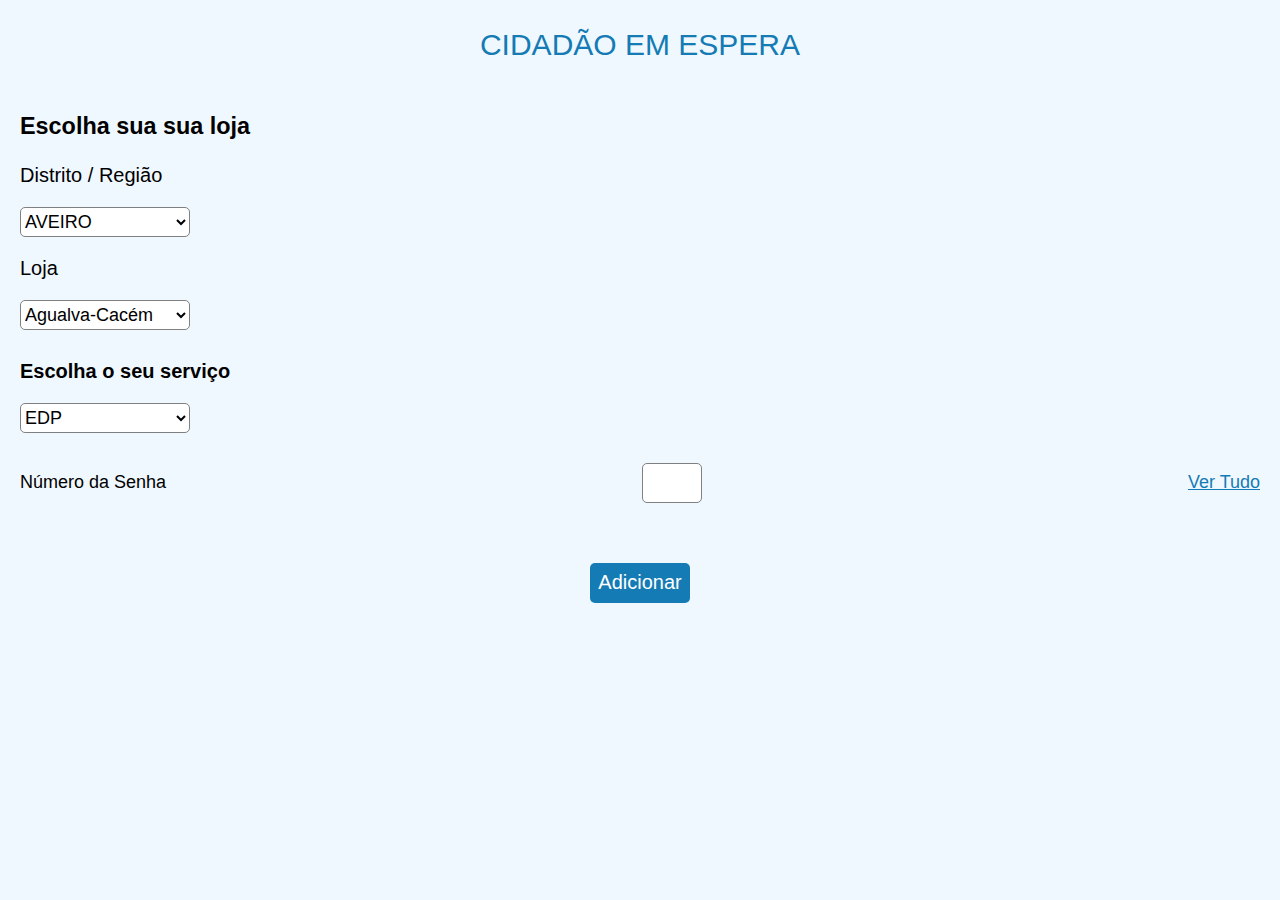
<file: index.html>
<!DOCTYPE html>
<html>

<head>
    <title>Cidadão em Espera</title>
    <meta charset="utf-8">
    <meta name="viewport" content="width=device-width, initial-scale=1, maximum-scale=1, user-scalable=no">
    <link rel="stylesheet" type="text/css" href="cidadao.css">
</head>

<body>
    <div id="mainhome">
        <div id="header">
            <div id="logo">Cidadão em Espera</div>
            <div id="new"></div>
        </div>
        <div id="selector">
            <h3>Escolha sua sua loja</h3>
            <p>Distrito / Região</p>
            <select id="distrito">
                <option>AVEIRO</option>
                <option>BEJA</option>
                <option>BRAGA</option>
                <option>BRAGANÇA</option>
                <option>CASTELO BRANCO</option>
                <option>COIMBRA</option>
                <option>ÉVORA</option>
                <option>FARO</option>
                <option>GUARDA</option>
                <option>LEIRIA</option>
                <option>LISBOA</option>
                <option>PORTALEGRE</option>
                <option>PORTO</option>
                <option>SANTARÉM</option>
                <option>SETÚBAL</option>
                <option>VIANA DO CASTELO</option>
                <option>VILA REAL</option>
                <option>VISEU</option>
                <option>MADEIRA</option>
                <option>INTERNACIONAL</option>
            </select>
            <p>Loja</p>
            <select id="loja">
                <option>Agualva-Cacém</option>
                <option>Arruda dos Vinhos</option>
                <option>Cascais</option>
                <option>Lisboa - Laranjeiras</option>
                <option>Lisboa - Marvila</option>
                <option>Lisboa - Odivelas</option>
                <option>Mafra</option>
                <option>Torres Vedras</option>
            </select>
            <p style="margin-top: 30px;"><b>Escolha o seu serviço</b></p>
            <select id="loja">
                <option>EDP</option>
                <option>ENDESA</option>
                <option>IRN</option>
                <option>Finanças</option>
                <option>Segurança Social</option>
                <option>SMAS</option>
            </select>
            <div id="senhanumero">
                <p id="numerosenha">Número da Senha</p>
                <form>
                    <input type="text" id="form">
                </form>
                <a id="vertudo" href="senhastudo.html">Ver Tudo</a>
            </div>
            
            <a id="adicionarhome" href="minhassenhas.html">Adicionar</a>
        </div>

    </div>
    <div id="footer">
        <div id="copy"></div>
    </div>

</body>

</html>
</file>
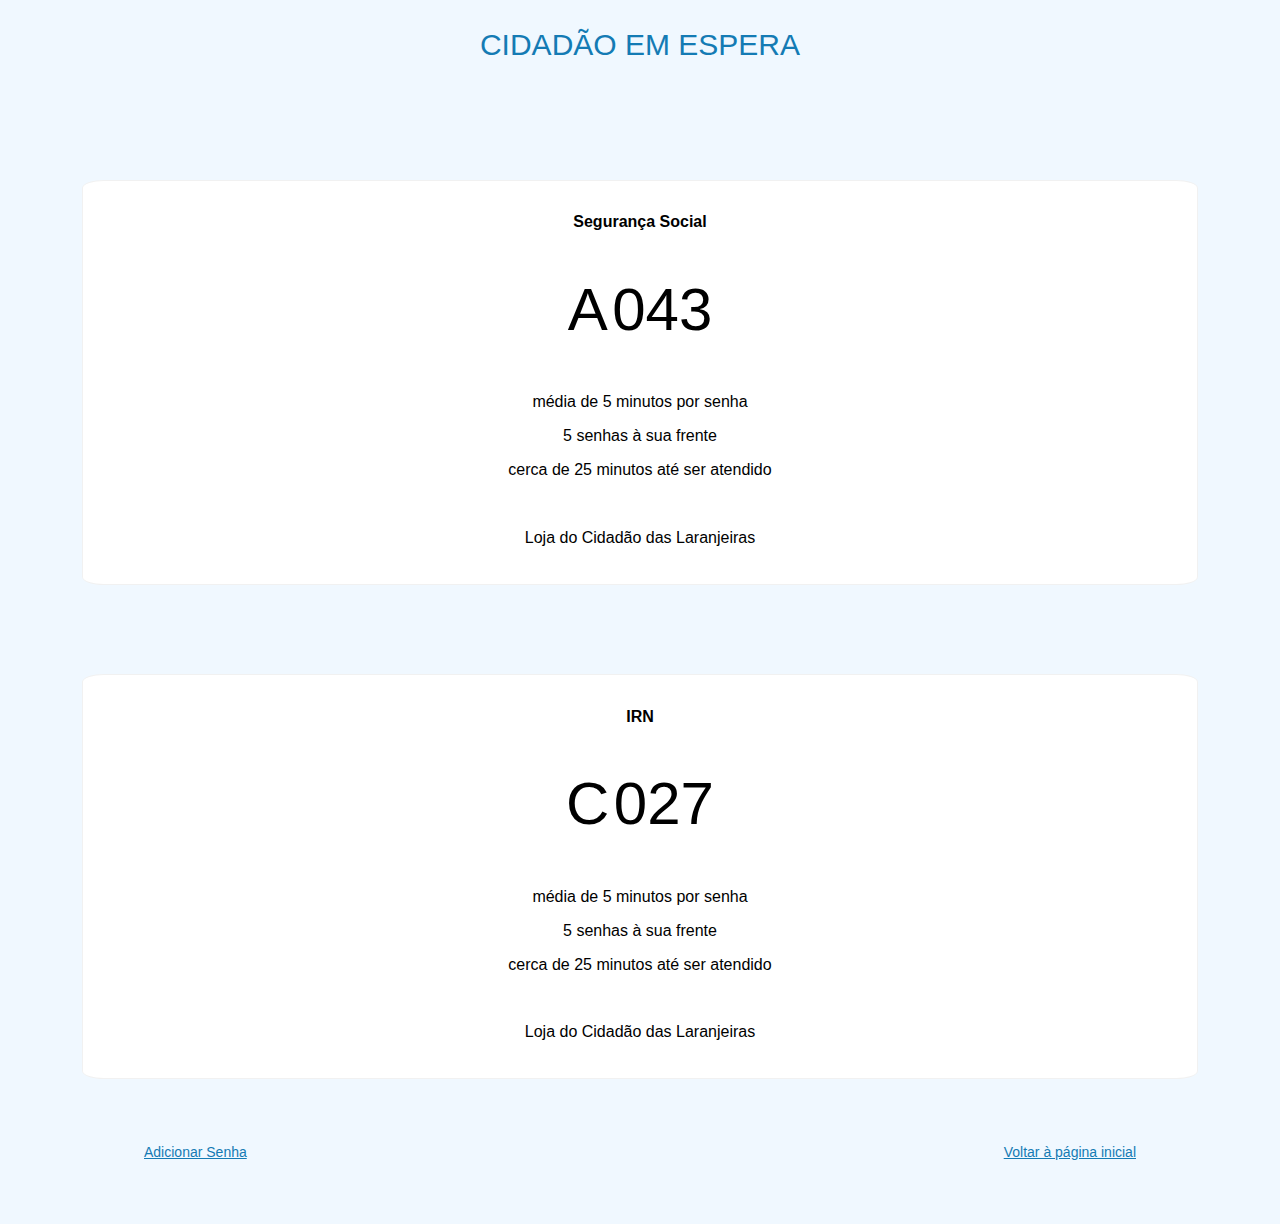
<file: minhassenhas.html>
<!DOCTYPE html>
<html>

<head>
    <title>Cidadão em Espera</title>
    <meta charset="utf-8">
    <meta name="viewport" content="width=device-width, initial-scale=1, maximum-scale=1, user-scalable=no">
    <link rel="stylesheet" type="text/css" href="cidadao.css">
</head>

<body>
    <div id="main">
        <div id="header">
            <div id="logo">Cidadão em Espera</div>
            <div id="new"></div>
        </div>
        <div id="Bigsenha">
            <div id="texto2">
                <p>Segurança Social</p>
            </div>
            <div id="Bigholder">
                <div id="Bigletra">A</div>
                <div id="Bignumero">043</div>
            </div>
            <div id="texto">
                <p>média de 5 minutos por senha</p>
                <p>5 senhas à sua frente</p>
                <p>cerca de 25 minutos até ser atendido</p>
            </div>
            <div>Loja do Cidadão das Laranjeiras</div>
        </div>
        <div id="Bigsenha">
            <div id="texto2">
                <p>IRN</p>
            </div>
            <div id="Bigholder">
                <div id="Bigletra">C</div>
                <div id="Bignumero">027</div>
            </div>
            <div id="texto">
                <p>média de 5 minutos por senha</p>
                <p>5 senhas à sua frente</p>
                <p>cerca de 25 minutos até ser atendido</p>
            </div>
            <div>Loja do Cidadão das Laranjeiras</div>
        </div>
        <div id="opcoes">
            <a id="adicionar" href="index.html">Adicionar Senha</a>
            <a id="voltar" href="index.html">Voltar à página inicial</a>
        </div>

    </div>
    <div id="footer">
        <div id="copy"></div>
    </div>

</body>

</html>
</file>
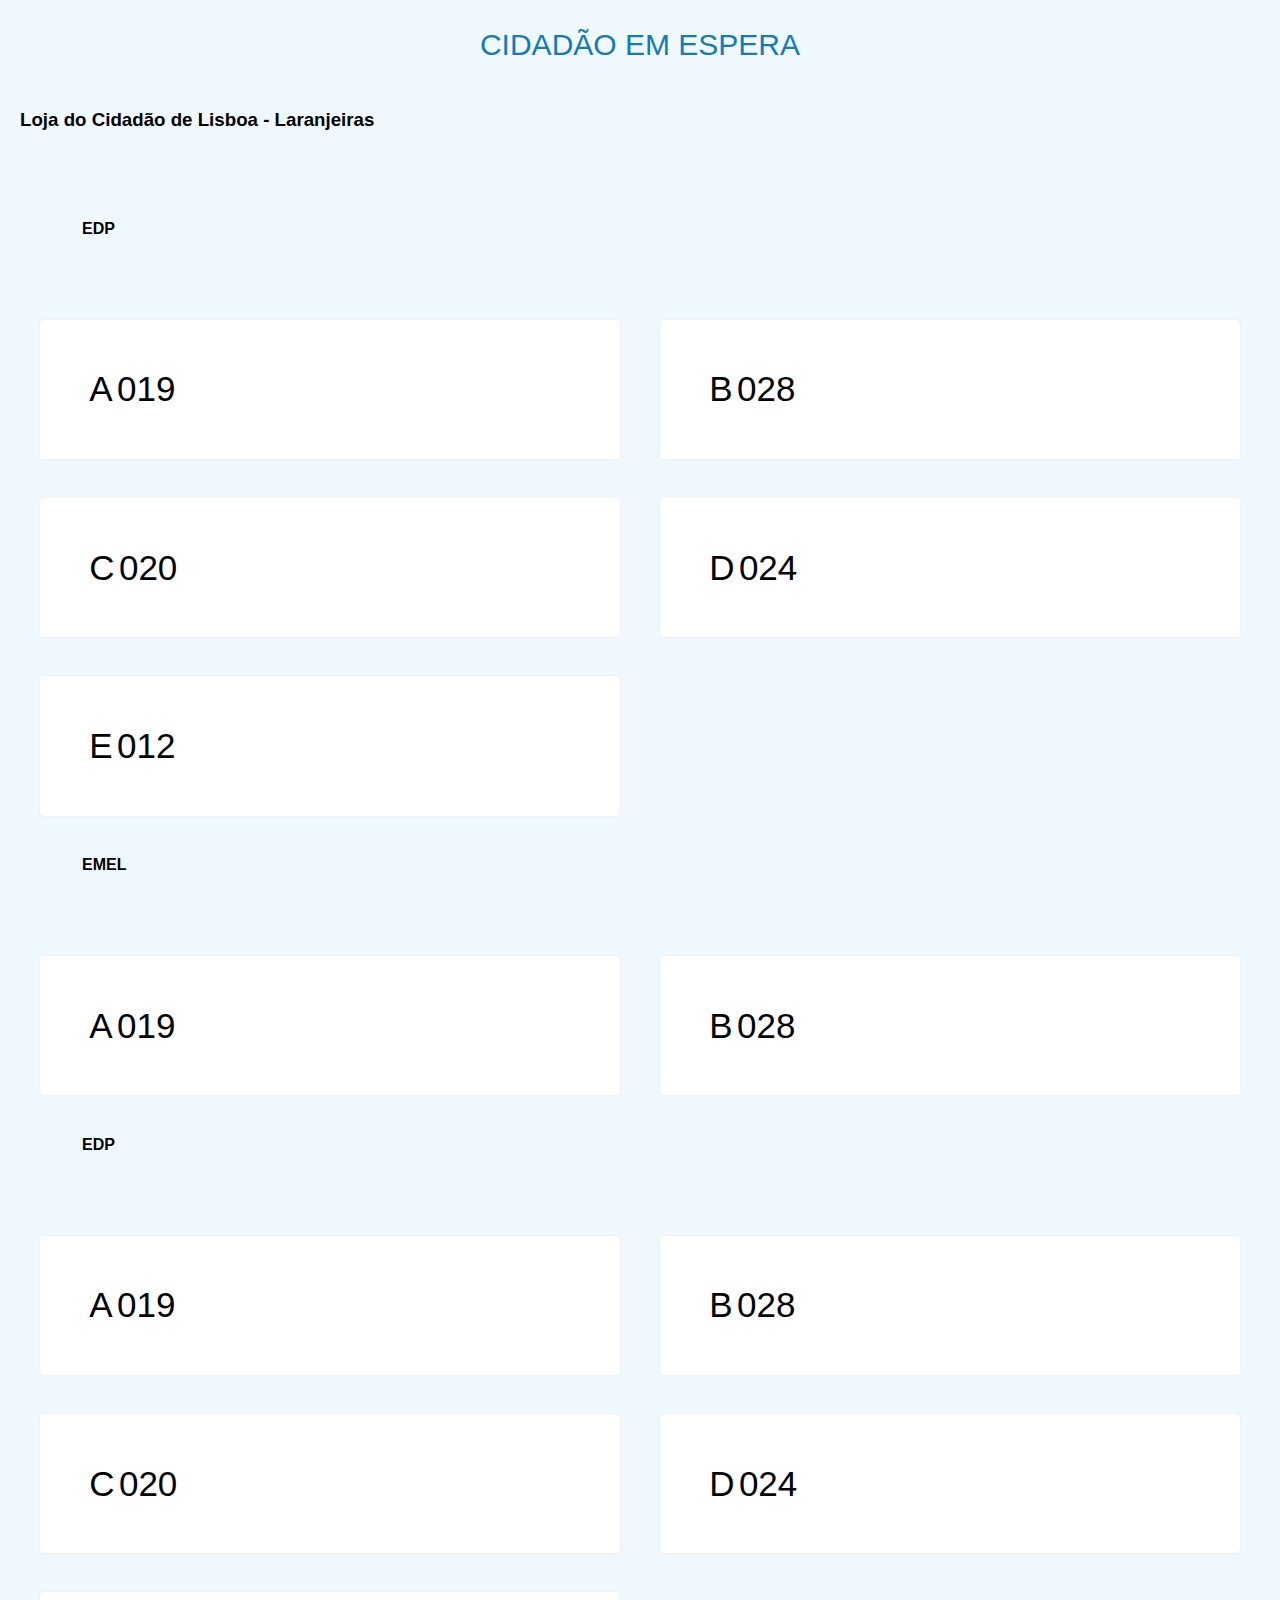
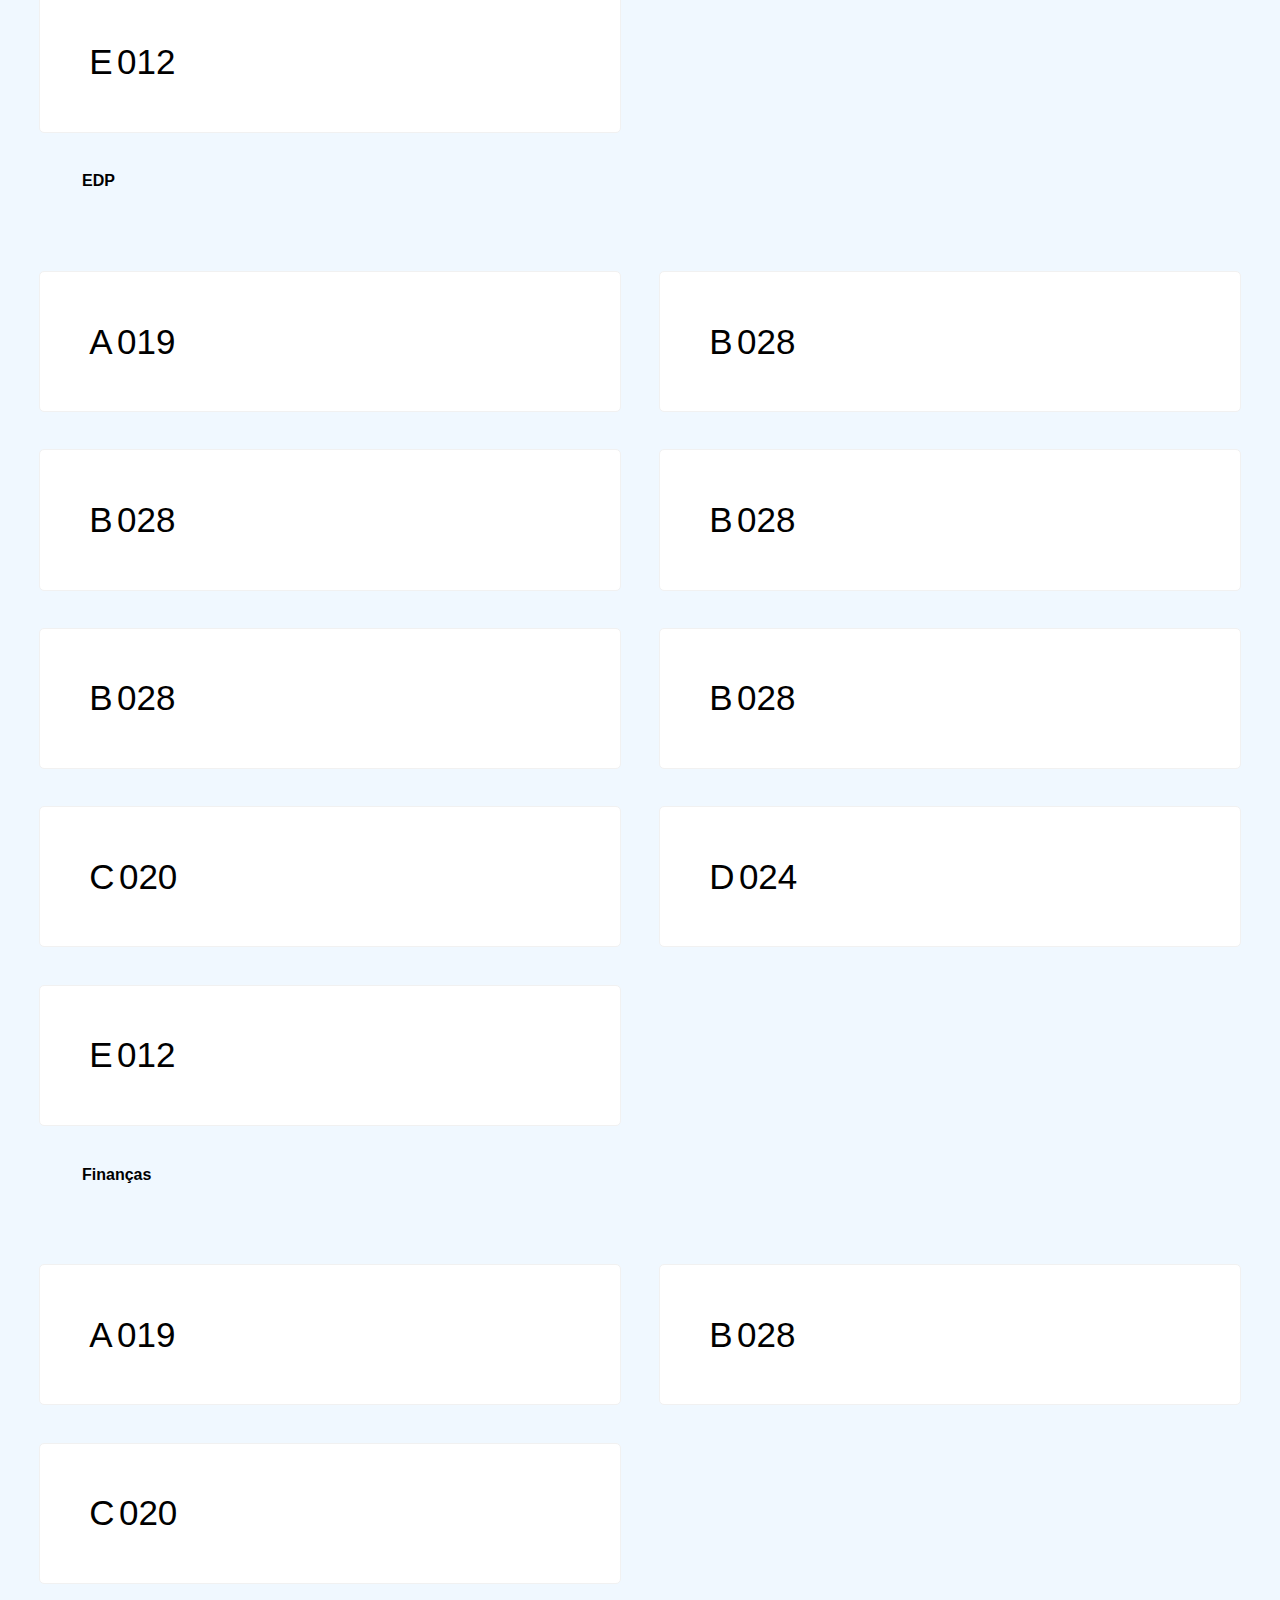
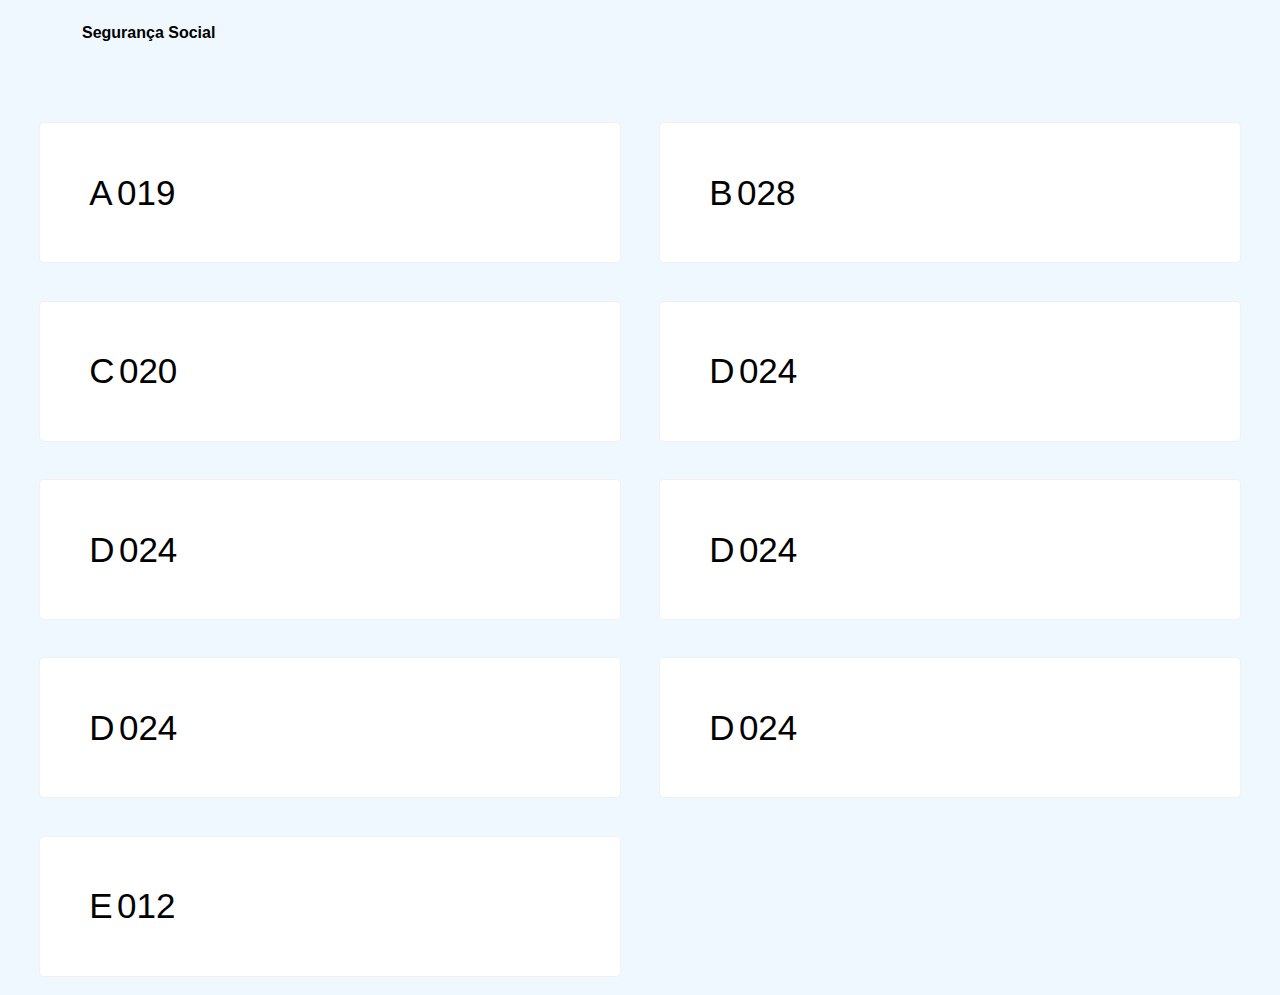
<file: senhastudo.html>
<!DOCTYPE html>
<html>

<head>
    <title>Cidadão em Espera</title>
    <meta charset="utf-8">
    <meta name="viewport" content="width=device-width, initial-scale=1, maximum-scale=1, user-scalable=no">
    <link rel="stylesheet" type="text/css" href="cidadao.css">
</head>

<body>
    <div id="main" style="text-align: left">
        <div id="header">
            <div id="logo">Cidadão em Espera</div>
            <div id="new"></div>
        </div>
        <h3 id="nomeloja">Loja do Cidadão de Lisboa - Laranjeiras</h3>
        <h4 class="title">EDP</h4>
        <div class="todas">
            <div class="senha">
                <div class="letra">A</div>
                <div class="numero">019</div>
            </div>
            <div class="senha">
                <div class="letra">B</div>
                <div class="numero">028</div>
            </div>
            <div class="senha">
                <div class="letra">C</div>
                <div class="numero">020</div>
            </div>
            <div class="senha">
                <div class="letra">D</div>
                <div class="numero">024</div>
            </div>
            <div class="senha">
                <div class="letra">E</div>
                <div class="numero">012</div>
            </div>
        </div>
        <h4 class="title">EMEL</h4>
        <div class="todas">
            <div class="senha">
                <div class="letra">A</div>
                <div class="numero">019</div>
            </div>
            <div class="senha">
                <div class="letra">B</div>
                <div class="numero">028</div>
            </div>
        </div>
        <h4 class="title">EDP</h4>
        <div class="todas">
            <div class="senha">
                <div class="letra">A</div>
                <div class="numero">019</div>
            </div>
            <div class="senha">
                <div class="letra">B</div>
                <div class="numero">028</div>
            </div>
            <div class="senha">
                <div class="letra">C</div>
                <div class="numero">020</div>
            </div>
            <div class="senha">
                <div class="letra">D</div>
                <div class="numero">024</div>
            </div>
            <div class="senha">
                <div class="letra">E</div>
                <div class="numero">012</div>
            </div>
        </div>
        <h4 class="title">EDP</h4>
        <div class="todas">
            <div class="senha">
                <div class="letra">A</div>
                <div class="numero">019</div>
            </div>
            <div class="senha">
                <div class="letra">B</div>
                <div class="numero">028</div>
            </div>
<div class="senha">
                <div class="letra">B</div>
                <div class="numero">028</div>
            </div>
<div class="senha">
                <div class="letra">B</div>
                <div class="numero">028</div>
            </div>
<div class="senha">
                <div class="letra">B</div>
                <div class="numero">028</div>
            </div>
<div class="senha">
                <div class="letra">B</div>
                <div class="numero">028</div>
            </div>
            <div class="senha">
                <div class="letra">C</div>
                <div class="numero">020</div>
            </div>
            <div class="senha">
                <div class="letra">D</div>
                <div class="numero">024</div>
            </div>
            <div class="senha">
                <div class="letra">E</div>
                <div class="numero">012</div>
            </div>
        </div>
        <h4 class="title">Finanças</h4>
        <div class="todas">
            <div class="senha">
                <div class="letra">A</div>
                <div class="numero">019</div>
            </div>
            <div class="senha">
                <div class="letra">B</div>
                <div class="numero">028</div>
            </div>
            <div class="senha">
                <div class="letra">C</div>
                <div class="numero">020</div>
            </div>
            
        </div>
        <h4 class="title">Segurança Social</h4>
        <div class="todas">
            <div class="senha">
                <div class="letra">A</div>
                <div class="numero">019</div>
            </div>
            <div class="senha">
                <div class="letra">B</div>
                <div class="numero">028</div>
            </div>
            <div class="senha">
                <div class="letra">C</div>
                <div class="numero">020</div>
            </div>
            <div class="senha">
                <div class="letra">D</div>
                <div class="numero">024</div>
            </div><div class="senha">
                <div class="letra">D</div>
                <div class="numero">024</div>
            </div><div class="senha">
                <div class="letra">D</div>
                <div class="numero">024</div>
            </div><div class="senha">
                <div class="letra">D</div>
                <div class="numero">024</div>
            </div><div class="senha">
                <div class="letra">D</div>
                <div class="numero">024</div>
            </div>
            <div class="senha">
                <div class="letra">E</div>
                <div class="numero">012</div>
            </div>
        </div>
    </div>
    <div id="footertudo">
        <div id="copy"></div>
    </div>

</body>

</html>
</file>
<file: cidadao.css>
* {
    -webkit-box-sizing: border-box;
    box-sizing: border-box;
}

body {
    width: 100vw;
    margin: 0;
    padding: 0 20px;

    display: -webkit-box;
    display: -ms-flexbox;
    display: flex;
    -webkit-box-orient: vertical;
    -webkit-box-direction: normal;
    -ms-flex-direction: column;
    flex-direction: column;
    -webkit-box-pack: center;
    -ms-flex-pack: center;
    justify-content: center;
    
    font-family: sans-serif;
    text-align: center;
    
    background: aliceblue;
}

#mainhome {
    height: 90vh;
}

#header {
    height: 10vh;
    width: 100vw;
    position: -webkit-sticky;
    position: sticky;
    top: 0px;
    background-color: aliceblue;
    display: -webkit-box;
    display: -ms-flexbox;
    display: flex;
    -webkit-box-align: center;
    -ms-flex-align: center;
    align-items: center;
    -webkit-box-pack: center;
    -ms-flex-pack: center;
    justify-content: center;
    margin-left: -20px;
}
#logo {
    font-size: 30px;
    font-weight: 300;
    color: #147BB4;
    text-transform: uppercase;
}

#Bigsenha {
    height: 45vh;
    width: 90%;
    margin: auto;
    margin-top: 7vw;
    padding: 0px 0px 20px 0px;
    
    background-color: white;
    border-radius: 2%;
    border: 1px solid #F1F1F1;

    display: -webkit-box;
    display: -ms-flexbox;
    display: flex;
    -webkit-box-orient: vertical;
    -webkit-box-direction: normal;
    -ms-flex-direction: column;
    flex-direction: column;
    -ms-flex-pack: distribute;
    justify-content: space-around;
}
#Bigholder {
    margin: 0 auto;
}
#Bigletra, #Bignumero {
    display: -webkit-inline-box;
    display: -ms-inline-flexbox;
    display: inline-flex;
    
    font-size: 60px;
}
.title {
    margin-bottom: 0px;
    margin-left: 5%;
}
.todas {
    margin-top: 5%;
    display: -webkit-box;
    display: -ms-flexbox;
    display: flex;
    -ms-flex-wrap: wrap;
    flex-wrap: wrap;
}

.senha {
    width: 47%;
    height: 17%;
    
    border-radius: 5px;
    border: 1px solid #F1F1F1;
    background-color: white;
    margin: 1.5%;
    padding: 4%;
    
    -webkit-box-orient: horizontal;
    -webkit-box-direction: normal;
    -ms-flex-direction: row;
    flex-direction: row;
}
.letra, .numero {
    width: auto;
    display: -webkit-inline-box;
    display: -ms-inline-flexbox;
    display: inline-flex;
    
    font-size: 35px;
}
#texto2 p {
    margin-bottom: 10px;
    font-weight: bold;
}

#opcoes {
    height: 5vh;
    width: 80%;
    margin: 50px auto;
    
    display: -webkit-box;
    display: -ms-flexbox;
    display: flex;
    -webkit-box-orient: horizontal;
    -webkit-box-direction: normal;
    -ms-flex-direction: row;
    flex-direction: row;
    -webkit-box-pack: justify;
    -ms-flex-pack: justify;
    justify-content: space-between;
    
}

#voltar, #adicionar {
    display: -webkit-box;
    display: -ms-flexbox;
    display: flex;
    -webkit-box-align: center;
    -ms-flex-align: center;
    align-items: center;
    color: #147BB4;
    font-size: 14px;
}
#nomeloja {
    position: -webkit-sticky;
    position: sticky;
    top: 10vh;
    background-color: aliceblue;
    height: 10vh;
}
#footer {
    display: none;
    height: 10vh;
    width: 100vw;
    margin-left: -20px;
    background: #147BB4;
}

#selector {
    height: 75vh;
    text-align: left;
    font-size: 20px;
}

#distrito, #loja, #form, #distrito option, #loja option, #form option {
    background: white;
    height: 30px;
    width: 170px;
    border: 1px solid gray;
    border-radius: 5px;
    font-size: 18px;
}#form {
    width: 60px;
    height: 40px;
    margin-left: 0px;
} form {
    display: -webkit-box;
    display: -ms-flexbox;
    display: flex;
    width: 70px;
    
}
#numerosenha {
    display: -webkit-box;
    display: -ms-flexbox;
    display: flex;
    font-size: 18px;
}
#senhanumero {
    display: -webkit-box;
    display: -ms-flexbox;
    display: flex;
    -webkit-box-orient: horizontal;
    -webkit-box-direction: normal;
    -ms-flex-direction: row;
    flex-direction: row;
    height: 60px;
    -webkit-box-align: center;
    -ms-flex-align: center;
    align-items: center;
    margin-top: 20px;
    -webkit-box-pack: justify;
    -ms-flex-pack: justify;
    justify-content: space-between;
}
#vertudo {
    font-size: 18px;
    color: #147BB4;
    text-decoration: underline;
    display: -webkit-box;
    display: -ms-flexbox;
    display: flex;
}
#adicionarhome {
    width: 100px;
    height:40px;
    text-align: center;
    display: -webkit-box;
    display: -ms-flexbox;
    display: flex;
    -webkit-box-align: center;
    -ms-flex-align: center;
    align-items: center;
    -webkit-box-pack: center;
    -ms-flex-pack: center;
    justify-content: center;
    
    background: #147BB4;
    color: white;
    border-radius: 5px;
    margin: auto;
    margin-top: 50px;
    text-decoration: none;
}

#footertudo {
    display: none;
        height: 10vh;
    width: 100vw;
    margin-left: -20px;
    margin-top: 10vh;
    background: #147BB4;
}
</file>
